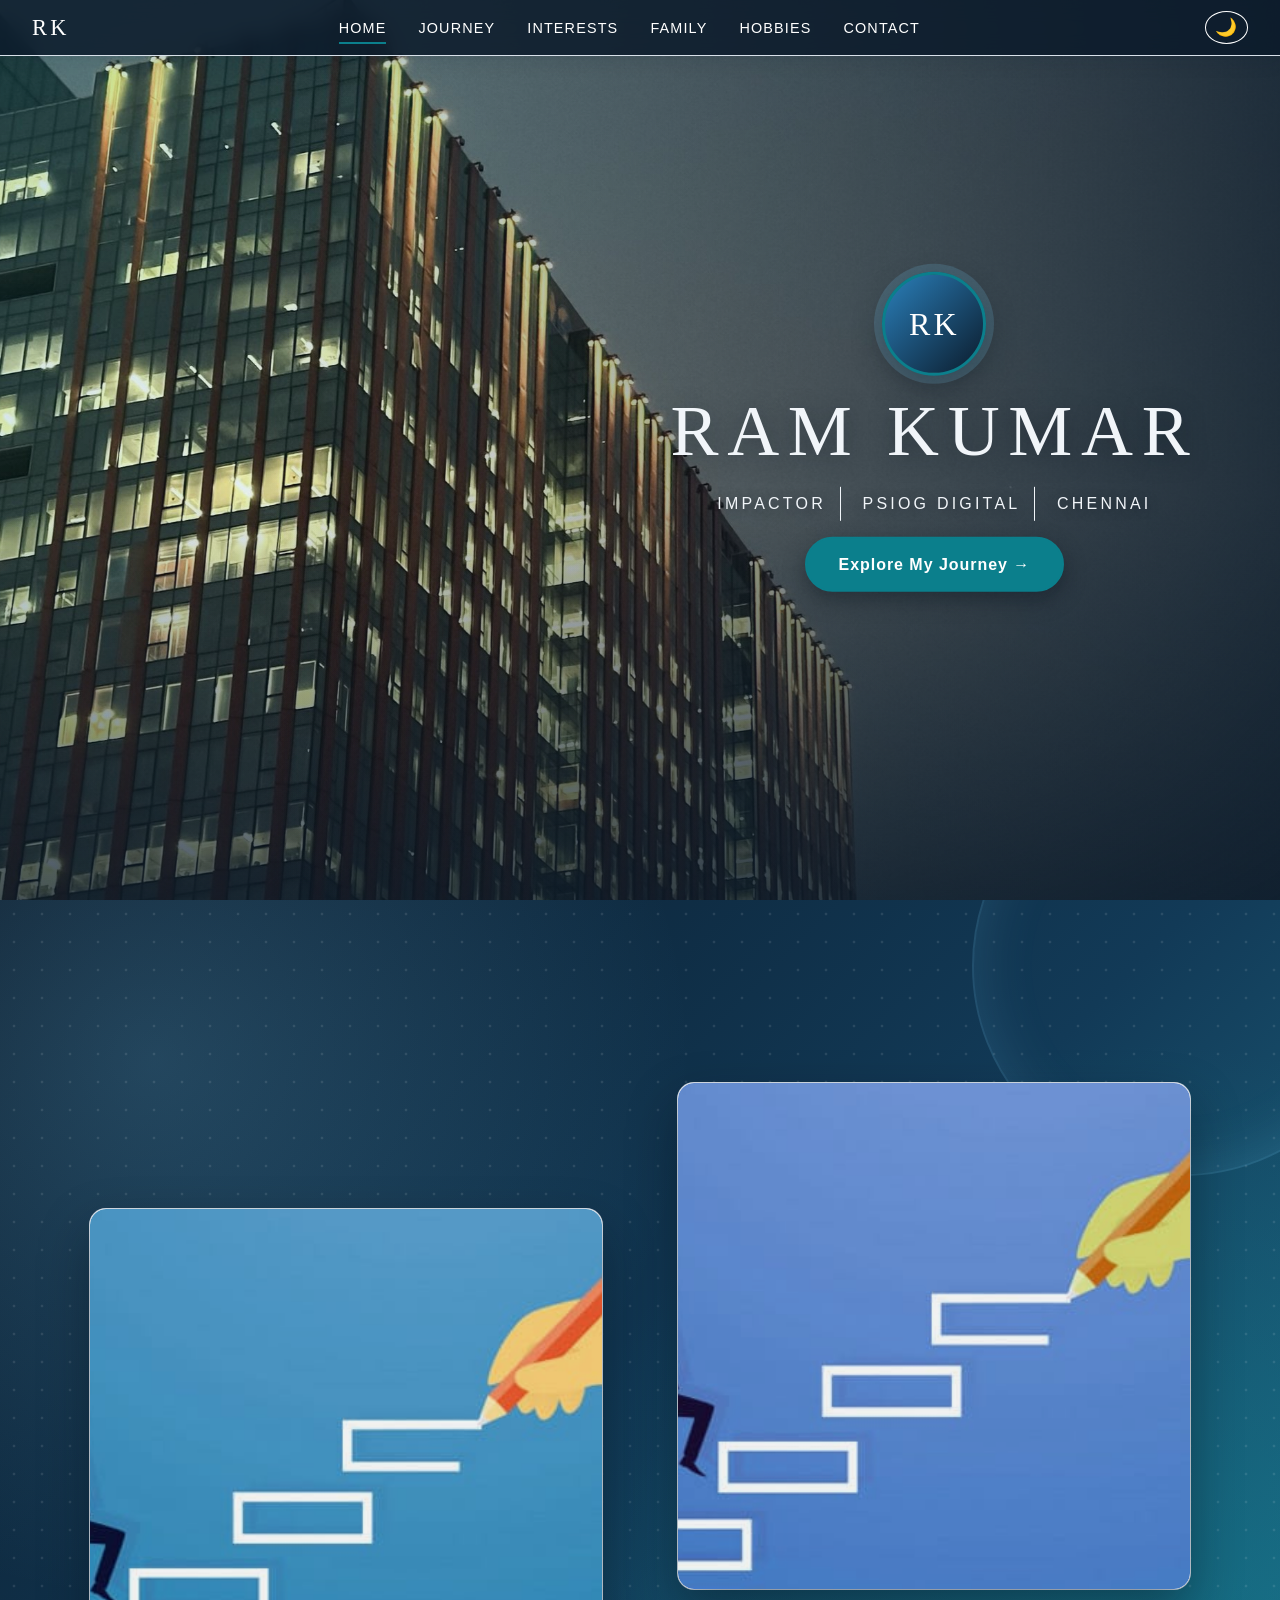
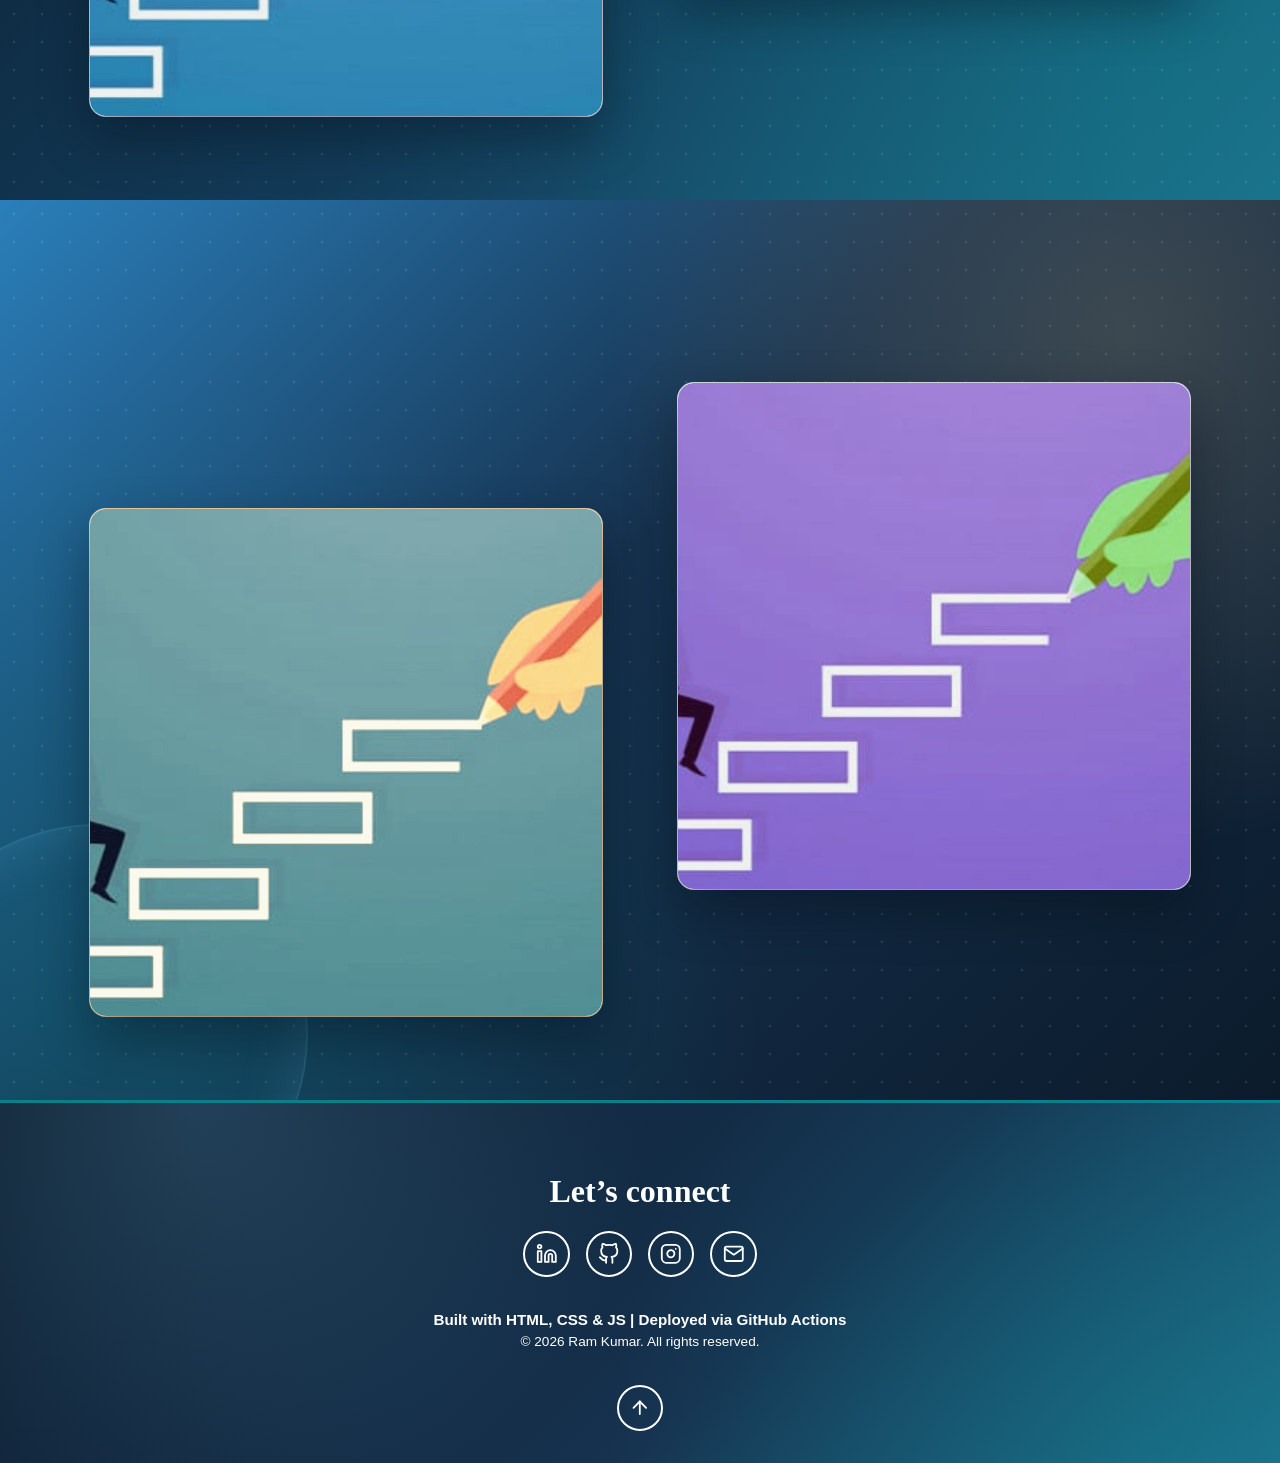
<file: index.html>
<!DOCTYPE html>
<html lang="en">
<head>
    <meta charset="UTF-8">
    <meta name="viewport" content="width=device-width, initial-scale=1.0">
    <meta name="description" content="Ram Kumar - Impactor at Psiog Digital, Chennai. A personal profile covering my journey, interests, family and hobbies.">
    <title>Ram Kumar | Impactor at Psiog Digital</title>
    <link rel="stylesheet" href="css/theme.css">
    <link rel="stylesheet" href="css/style.css">
    <script src="main.js" defer></script>
</head>
<body>

<a class="skip-link" href="#main">Skip to content</a>

<header class="site-header">
    <nav class="nav" aria-label="Main navigation">
        <a class="nav-brand" href="#hero">RK</a>
        <button type="button" class="nav-toggle" aria-label="Toggle navigation menu" aria-expanded="false" aria-controls="nav-links">
            <span class="nav-toggle-bar"></span>
            <span class="nav-toggle-bar"></span>
            <span class="nav-toggle-bar"></span>
        </button>
        <ul class="nav-links" id="nav-links">
            <li><a href="#hero" class="is-active">Home</a></li>
            <li><a href="#journey">Journey</a></li>
            <li><a href="#interests">Interests</a></li>
            <li><a href="#family">Family</a></li>
            <li><a href="#hobbies">Hobbies</a></li>
            <li><a href="#footer">Contact</a></li>
        </ul>
        <button type="button" class="theme-toggle" id="theme-toggle" aria-label="Toggle theme">🌙</button>
    </nav>
</header>

<main class="main" id="main">

    
    <section class="div1" id="hero" aria-label="Introduction">
        <img src="images/hero/hero.jpeg" alt="Office building glowing at dusk" class="img1" width="2400" height="1409" fetchpriority="high">
        <div class="hero-content">
            <div class="hero-avatar" aria-hidden="true">RK</div>
            <h1 class="name">RAM KUMAR</h1>
            <p class="div11">
                <span>IMPACTOR</span>
                <span>PSIOG DIGITAL</span>
                <span>CHENNAI</span>
            </p>
            <a class="btn" href="#journey">Explore My Journey &rarr;</a>
        </div>
    </section>


    <div class="div2">

        <section class="div21" id="journey" aria-label="Professional journey">
            <img src="images/journey/journey.jpeg" alt="Climbing the steps of a career" class="img2" width="620" height="350">
            <h2 class="journey" onclick="openjourney()" role="button" tabindex="0">JOURNEY</h2>

            <div class="div212">
                <button type="button" class="close-btn" aria-label="Close" onclick="closejourney()">&times;</button>
                <h3 class="panel-title">My Journey</h3>

                <div class="timeline">
                    <article class="step">
                        <span class="step-icon" aria-hidden="true">&#127979;</span>
                        <p class="step-period">Schooling</p>
                        <h4 class="step-title">Sri Vidya Matric Hr. Sec. School</h4>
                        <p class="step-place">Virudhunagar</p>
                        <div class="step-more">
                            <p>10th - 473 Marks</p>
                            <p>12th - 550 Marks</p>
                        </div>
                        <button type="button" class="step-toggle" aria-expanded="false">Show more</button>
                    </article>

                    <article class="step">
                        <span class="step-icon" aria-hidden="true">&#127891;</span>
                        <p class="step-period">Graduation</p>
                        <h4 class="step-title">Sri Krishna College of Engineering and Technology</h4>
                        <p class="step-place">Coimbatore</p>
                        <div class="step-more">
                            <p>BE - Electronics and Communication Engineering</p>
                            <p>Percentage - 82%</p>
                        </div>
                        <button type="button" class="step-toggle" aria-expanded="false">Show more</button>
                    </article>

                    <article class="step">
                        <span class="step-icon" aria-hidden="true">&#128188;</span>
                        <p class="step-period">Professional Career</p>
                        <h4 class="step-title">Psiog Digital</h4>
                        <p class="step-place">Chennai</p>
                        <div class="step-more">
                            <p>Role - Impactor</p>
                            <p>Currently working</p>
                        </div>
                        <button type="button" class="step-toggle" aria-expanded="false">Show more</button>
                    </article>
                </div>
            </div>
        </section>

        <section class="div22" id="interests" aria-label="Personal likings">
            <h2 class="intrest" onclick="openlikings()" role="button" tabindex="0">INTERESTS</h2>
            <img src="images/journey/journey.jpeg" alt="Things I enjoy" class="img3" width="620" height="350">

            <div class="div221">
                <button type="button" class="close-btn" aria-label="Close" onclick="closelikings()">&times;</button>

                <article class="likings" tabindex="0" role="button" aria-label="Peace walks - open larger view">
                    <img src="images/interests/walkingimage.avif" alt="Walking" width="740" height="492" loading="lazy">
                    <h3 class="likings-title card-title">Peace Walks</h3>
                    <span class="likings-text card-text">Rather than focusing solely on external political demands,
                        peace walks often emphasize that lasting change begins with inner calm</span>
                </article>
                <article class="likings" tabindex="0" role="button" aria-label="Music - open larger view">
                    <img src="images/interests/listeningsongs.jpg" alt="Listening to songs" width="500" height="500" loading="lazy">
                    <h3 class="likings-title card-title">Music</h3>
                    <span class="likings-text card-text">Rather than filling the silence with noise, music gives our feelings a voice
                        and lets the heart say what words cannot.</span>
                </article>
                <article class="likings" tabindex="0" role="button" aria-label="Sports - open larger view">
                    <img src="images/interests/sports.jpeg" alt="Watching sports" width="547" height="365" loading="lazy">
                    <h3 class="likings-title card-title">Sports</h3>
                    <span class="likings-text card-text">Rather than being only about winning, a game shows how effort,
                        teamwork and never giving up can bring strangers together.</span>
                </article>
                <article class="likings" tabindex="0" role="button" aria-label="Food - open larger view">
                    <img src="images/interests/food.jpeg" alt="Food" width="738" height="414" loading="lazy">
                    <h3 class="likings-title card-title">Food</h3>
                    <span class="likings-text card-text">Rather than just satisfying hunger, a shared meal becomes
                        a small celebration of culture, care and togetherness.</span>
                </article>
                <article class="likings" tabindex="0" role="button" aria-label="Photography - open larger view">
                    <img src="images/interests/photography.jpeg" alt="Photography" width="597" height="335" loading="lazy">
                    <h3 class="likings-title card-title">Photography</h3>
                    <span class="likings-text card-text">Rather than collecting pictures, photography trains the
                        eye to notice the quiet beauty hiding in ordinary moments.</span>
                </article>
                <article class="likings" tabindex="0" role="button" aria-label="Pets - open larger view">
                    <img src="images/interests/pets.jpeg" alt="Pets" width="640" height="480" loading="lazy">
                    <h3 class="likings-title card-title">Pets</h3>
                    <span class="likings-text card-text">Rather than asking for anything in return, pets offer unconditional love
                        and remind us that happiness can be simple.</span>
                </article>
                <article class="likings" tabindex="0" role="button" aria-label="Movies and series - open larger view">
                    <img src="images/interests/movies.jpeg" alt="Movies and series" width="678" height="452" loading="lazy">
                    <h3 class="likings-title card-title">Movies &amp; Series</h3>
                    <span class="likings-text card-text">Rather than just passing time, a great story on screen teaches us
                        to feel, to laugh and to see the world through someone else's eyes.</span>
                </article>
                <article class="likings likings-icon" tabindex="0" role="button" aria-label="Books - open larger view">
                    <div class="likings-art" aria-hidden="true">
                        <svg xmlns="http://www.w3.org/2000/svg" viewBox="0 0 24 24" width="48" height="48"><path d="M2 3h6a4 4 0 0 1 4 4v14a3 3 0 0 0-3-3H2z"/><path d="M22 3h-6a4 4 0 0 0-4 4v14a3 3 0 0 1 3-3h7z"/></svg>
                    </div>
                    <h3 class="likings-title card-title">Books</h3>
                    <span class="likings-text card-text">Rather than just turning pages, a good book lets us borrow
                        someone else's wisdom and grow a little with every chapter.</span>
                </article>
                <article class="likings likings-icon" tabindex="0" role="button" aria-label="Travel - open larger view">
                    <div class="likings-art" aria-hidden="true">
                        <svg xmlns="http://www.w3.org/2000/svg" viewBox="0 0 24 24" width="48" height="48"><circle cx="12" cy="12" r="10"/><line x1="2" y1="12" x2="22" y2="12"/><path d="M12 2a15.3 15.3 0 0 1 4 10 15.3 15.3 0 0 1-4 10 15.3 15.3 0 0 1-4-10 15.3 15.3 0 0 1 4-10z"/></svg>
                    </div>
                    <h3 class="likings-title card-title">Travel</h3>
                    <span class="likings-text card-text">Rather than only reaching a destination, travel shows us how big
                        the world is and how kind strangers can be.</span>
                </article>
            </div>
        </section>

    </div>

  
    <div class="div3">

        <section class="div31" id="family" aria-label="Family">
            <img src="images/journey/journey.jpeg" alt="Family" class="img4" width="620" height="350">
            <h2 class="family" onclick="openfamily()" role="button" tabindex="0">FAMILY</h2>

            <div class="div311">
                <button type="button" class="close-btn" aria-label="Close" onclick="closefamily()">&times;</button>
                <img src="images/family/family-banner.svg" alt="Family group photo placeholder" class="family-banner" width="800" height="260">
                <h3 class="panel-title">My Family</h3>

                <div class="family-grid">
                    <article class="flip-card" tabindex="0" role="button" aria-label="My Mother - flip card">
                        <div class="flip-inner">
                            <div class="flip-front">
                                <img src="images/family/silhouette.svg" alt="Placeholder portrait for my mother" width="200" height="200" loading="lazy">
                                <p class="flip-label">My Mother</p>
                            </div>
                            <div class="flip-back">
                                <p>The heart of our home - her love is the first thing I learned and the last thing I forget.</p>
                            </div>
                        </div>
                    </article>
                    <article class="flip-card" tabindex="0" role="button" aria-label="My Father - flip card">
                        <div class="flip-inner">
                            <div class="flip-front">
                                <img src="images/family/silhouette.svg" alt="Placeholder portrait for my father" width="200" height="200" loading="lazy">
                                <p class="flip-label">My Father</p>
                            </div>
                            <div class="flip-back">
                                <p>My first teacher in hard work, patience and quietly doing the right thing.</p>
                            </div>
                        </div>
                    </article>
                    <article class="flip-card" tabindex="0" role="button" aria-label="My Siblings - flip card">
                        <div class="flip-inner">
                            <div class="flip-front">
                                <img src="images/family/silhouette.svg" alt="Placeholder portrait for my siblings" width="200" height="200" loading="lazy">
                                <p class="flip-label">My Siblings</p>
                            </div>
                            <div class="flip-back">
                                <p>Partners in every childhood adventure and every argument worth remembering.</p>
                            </div>
                        </div>
                    </article>
                    <article class="flip-card" tabindex="0" role="button" aria-label="My Grandparents - flip card">
                        <div class="flip-inner">
                            <div class="flip-front">
                                <img src="images/family/silhouette.svg" alt="Placeholder portrait for my grandparents" width="200" height="200" loading="lazy">
                                <p class="flip-label">My Grandparents</p>
                            </div>
                            <div class="flip-back">
                                <p>Roots that keep me grounded, with stories that make every festival feel warmer.</p>
                            </div>
                        </div>
                    </article>
                </div>
            </div>
        </section>

        <section class="div32" id="hobbies" aria-label="Hobbies and passions">
            <img src="images/journey/journey.jpeg" alt="Hobbies" class="img5" width="620" height="350">
            <h2 class="hobbies" onclick="openhobbies()" role="button" tabindex="0">HOBBIES</h2>

            <div class="div321">
                <button type="button" class="close-btn" aria-label="Close" onclick="closehobbies()">&times;</button>
                <article class="hobby" tabindex="0" role="button" aria-label="Cricket - open larger view">
                    <img src="images/hobbies/playing.webp" alt="Playing cricket" width="800" height="534" loading="lazy">
                    <h3 class="hobby-title card-title">Cricket</h3>
                    <span class="hobby-text card-text">Rather than just a game, cricket teaches patience, teamwork and how to stay calm under pressure.</span>
                </article>
                <article class="hobby" tabindex="0" role="button" aria-label="Movies - open larger view">
                    <img src="images/hobbies/movies.jpeg" alt="Watching movies" width="678" height="452" loading="lazy">
                    <h3 class="hobby-title card-title">Movies</h3>
                    <span class="hobby-text card-text">Rather than only entertainment, a good movie lets us live another life for a few hours.</span>
                </article>
                <article class="hobby" tabindex="0" role="button" aria-label="Cooking - open larger view">
                    <img src="images/hobbies/cooking.jpg" alt="Cooking" width="1300" height="866" loading="lazy">
                    <h3 class="hobby-title card-title">Cooking</h3>
                    <span class="hobby-text card-text">Rather than a daily chore, cooking turns simple ingredients into care you can taste.</span>
                </article>
            </div>
        </section>

    </div>
</main>


<footer class="footer" id="footer">
    <h2 class="footer-title">Let&rsquo;s connect</h2>
    <div class="footer-social">
        <a href="https://www.linkedin.com/" target="_blank" rel="noopener noreferrer" aria-label="LinkedIn">
            <svg xmlns="http://www.w3.org/2000/svg" viewBox="0 0 24 24" width="22" height="22"><path d="M16 8a6 6 0 0 1 6 6v7h-4v-7a2 2 0 0 0-2-2 2 2 0 0 0-2 2v7h-4v-7a6 6 0 0 1 6-6z"/><rect x="2" y="9" width="4" height="12"/><circle cx="4" cy="4" r="2"/></svg>
        </a>
        <a href="https://github.com/Ram-kumar-l" target="_blank" rel="noopener noreferrer" aria-label="GitHub">
            <svg xmlns="http://www.w3.org/2000/svg" viewBox="0 0 24 24" width="22" height="22"><path d="M9 19c-5 1.5-5-2.5-7-3m14 6v-3.87a3.37 3.37 0 0 0-.94-2.61c3.14-.35 6.44-1.54 6.44-7A5.44 5.44 0 0 0 20 4.77 5.07 5.07 0 0 0 19.91 1S18.73.65 16 2.48a13.38 13.38 0 0 0-7 0C6.27.65 5.09 1 5.09 1A5.07 5.07 0 0 0 5 4.77a5.44 5.44 0 0 0-1.5 3.78c0 5.42 3.3 6.61 6.44 7A3.37 3.37 0 0 0 9 18.13V22"/></svg>
        </a>
        <a href="https://www.instagram.com/" target="_blank" rel="noopener noreferrer" aria-label="Instagram">
            <svg xmlns="http://www.w3.org/2000/svg" viewBox="0 0 24 24" width="22" height="22"><rect x="2" y="2" width="20" height="20" rx="5" ry="5"/><path d="M16 11.37A4 4 0 1 1 12.63 8 4 4 0 0 1 16 11.37z"/><line x1="17.5" y1="6.5" x2="17.51" y2="6.5"/></svg>
        </a>
        <a href="mailto:your-email@example.com" aria-label="Email">
            <svg xmlns="http://www.w3.org/2000/svg" viewBox="0 0 24 24" width="22" height="22"><path d="M4 4h16c1.1 0 2 .9 2 2v12c0 1.1-.9 2-2 2H4c-1.1 0-2-.9-2-2V6c0-1.1.9-2 2-2z"/><polyline points="22,6 12,13 2,6"/></svg>
        </a>
    </div>
    <p class="footer-credit">Built with HTML, CSS &amp; JS | Deployed via GitHub Actions</p>
    <p class="footer-copy">&copy; <span id="year">2026</span> Ram Kumar. All rights reserved.</p>
    <button type="button" class="back-to-top" id="back-to-top" aria-label="Back to top">
        <svg xmlns="http://www.w3.org/2000/svg" viewBox="0 0 24 24" width="22" height="22"><line x1="12" y1="19" x2="12" y2="5"/><polyline points="5 12 12 5 19 12"/></svg>
    </button>
</footer>

</body>
</html>
</file>
<file: css/theme.css>
:root {

  --color-primary: #16324f;
  --color-primary-light: #2a7fba;
  --color-primary-dark: #0b1b2b;

  --color-bg: #f5f7fa;
  --color-bg-secondary: #eef2f7;
  --color-bg-card: #ffffff;

  --color-text: #1b2a3a;
  --color-text-secondary: #5b6b7c;
  --color-text-inverse: #ffffff;

  --color-accent: #0b7f8c;
  --color-border: #d9e1ea;
  --color-shadow: rgba(11, 27, 43, 0.12);

  --font-primary: 'Segoe UI', Tahoma, Geneva, Verdana, sans-serif;
  --font-heading: 'Georgia', serif;
  --font-size-base: 16px;
  --font-size-h1: 2.5rem;
  --font-size-h2: 2rem;
  --font-size-display: 4.5rem;

  --spacing-sm: 0.5rem;
  --spacing-md: 1rem;
  --spacing-lg: 2rem;
  --spacing-xl: 4rem;

  --max-width: 1200px;
  --border-radius: 8px;
  --border-radius-lg: 16px;
  --transition-speed: 0.3s;

  --color-shadow-strong: rgba(5, 14, 24, 0.4);
  --gradient-start: #0b1b2b;
  --gradient-end: #1f6f8b;
  --color-glow: rgba(125, 211, 252, 0.16);
  --color-glow-accent: rgba(11, 127, 140, 0.35);
  --color-dots: rgba(255, 255, 255, 0.10);
  --color-on-gradient: #ffffff;
  --color-on-overlay: #ffffff;
  --color-overlay: rgba(11, 27, 43, 0.6);
  --color-overlay-strong: rgba(11, 27, 43, 0.88);
  --color-nav-bg: rgba(11, 27, 43, 0.85);
  --color-hero-text: #f1f5f9;
  --color-hero-scrim: rgba(11, 27, 43, 0.6);

  --family-bg: #fbf3e7;
  --family-card: #f6e6cf;
  --family-text: #4a2e12;
  --family-text-secondary: #6e4421;
  --family-accent: #a8480f;
  --family-border: #ecd2aa;
  --family-on-accent: #ffffff;
}
</file>
<file: css/style.css>
* {
    margin: 0;
    padding: 0;
    box-sizing: border-box;
}

html {
    font-size: var(--font-size-base);
    scroll-behavior: smooth;
}

body {
    font-family: var(--font-primary);
    color: var(--color-text);
    background: var(--color-bg);
    line-height: 1.5;
}

body.no-scroll {
    overflow: hidden;
}

img {
    max-width: 100%;
}

h1,
h2,
h3,
h4 {
    font-family: var(--font-heading);
}

button {
    font-family: inherit;
}

.main {
    width: 100%;
}

.skip-link {
    position: fixed;
    top: -4rem;
    left: var(--spacing-md);
    z-index: 3000;
    padding: var(--spacing-sm) var(--spacing-md);
    background: var(--color-accent);
    color: var(--color-text-inverse);
    border-radius: var(--border-radius);
    transition: top var(--transition-speed);
}

.skip-link:focus {
    top: var(--spacing-sm);
}

a:focus-visible,
button:focus-visible,
[tabindex]:focus-visible {
    outline: 3px solid var(--color-primary-light);
    outline-offset: 2px;
}

/* ---------- 2. Navigation (fixed, hamburger on mobile) ---------- */
.site-header {
    position: fixed;
    top: 0;
    left: 0;
    width: 100%;
    z-index: 1000;
}

.nav {
    display: flex;
    align-items: center;
    justify-content: space-between;
    height: 3.5rem;
    padding: 0 var(--spacing-lg);
    background: var(--color-nav-bg);
    -webkit-backdrop-filter: blur(10px);
    backdrop-filter: blur(10px);
    border-bottom: 1px solid var(--color-border);
    box-shadow: 0 4px 20px var(--color-shadow);
}

.nav-brand {
    font-family: var(--font-heading);
    font-size: 1.4rem;
    letter-spacing: 0.15em;
    color: var(--color-on-overlay);
    text-decoration: none;
}

.nav-links {
    display: flex;
    gap: var(--spacing-lg);
    list-style: none;
}

.nav-links a {
    position: relative;
    padding: var(--spacing-sm) 0;
    color: var(--color-on-overlay);
    font-size: 0.9rem;
    letter-spacing: 0.08em;
    text-transform: uppercase;
    text-decoration: none;
    transition: color var(--transition-speed);
}

.nav-links a::after {
    content: "";
    position: absolute;
    left: 0;
    bottom: 0;
    width: 100%;
    height: 2px;
    background: var(--color-accent);
    transform: scaleX(0);
    transform-origin: left;
    transition: transform var(--transition-speed);
}

.nav-links a:hover::after,
.nav-links a.is-active::after {
    transform: scaleX(1);
}

.nav-toggle {
    display: none;
    flex-direction: column;
    justify-content: center;
    gap: 5px;
    width: 2.6rem;
    height: 2.6rem;
    padding: 0.6rem;
    background: none;
    border: 1px solid var(--color-on-overlay);
    border-radius: var(--border-radius);
    cursor: pointer;
}

.nav-toggle-bar {
    display: block;
    width: 100%;
    height: 2px;
    background: var(--color-on-overlay);
    transition: transform var(--transition-speed), opacity var(--transition-speed);
}

.nav-toggle.is-open .nav-toggle-bar:nth-child(1) {
    transform: translateY(7px) rotate(45deg);
}

.nav-toggle.is-open .nav-toggle-bar:nth-child(2) {
    opacity: 0;
}

.nav-toggle.is-open .nav-toggle-bar:nth-child(3) {
    transform: translateY(-7px) rotate(-45deg);
}

/* ---------- 3. Hero ---------- */
.div1 {
    position: sticky;
    top: 0;
    width: 100%;
    height: 100vh;
    overflow: hidden;
    background: var(--color-primary-dark);
    transition: opacity 0.1s;
    z-index: 0;
}

.img1 {
    display: block;
    width: 100%;
    height: 100%;
    object-fit: cover;
    animation: slowZoom 24s ease-out both;
}

/* readability scrim over the photo */
.div1::after {
    content: "";
    position: absolute;
    top: 0;
    left: 0;
    width: 100%;
    height: 100%;
    pointer-events: none;
    background:
        linear-gradient(to right, transparent 25%, var(--color-hero-scrim) 100%),
        linear-gradient(to top, var(--color-hero-scrim) 0%, transparent 45%);
}

.hero-content {
    position: absolute;
    top: 48%;
    left: 73%;
    z-index: 2;
    display: flex;
    flex-direction: column;
    align-items: center;
    gap: var(--spacing-md);
    width: 40%;
    transform: translate(-50%, -50%);
    text-align: center;
}

.hero-content > * {
    animation: fadeUp 0.9s ease backwards;
}

.hero-content > *:nth-child(2) {
    animation-delay: 0.15s;
}

.hero-content > *:nth-child(3) {
    animation-delay: 0.3s;
}

.hero-content > *:nth-child(4) {
    animation-delay: 0.45s;
}

.hero-avatar {
    display: flex;
    align-items: center;
    justify-content: center;
    width: 6.5rem;
    height: 6.5rem;
    border-radius: 50%;
    border: 3px solid var(--color-accent);
    background: linear-gradient(135deg, var(--color-primary-light), var(--color-primary-dark));
    box-shadow: 0 0 0 8px var(--color-glow), 0 12px 30px var(--color-shadow-strong);
    color: var(--color-on-overlay);
    font-family: var(--font-heading);
    font-size: 2rem;
    letter-spacing: 0.1em;
}

.name {
    color: var(--color-hero-text);
    font-size: var(--font-size-display);
    font-weight: 300;
    letter-spacing: 0.12em;
    line-height: 1.1;
    white-space: nowrap;
    text-shadow: 0 4px 24px var(--color-shadow-strong);
}

.div11 {
    color: var(--color-hero-text);
    font-size: 1rem;
    font-weight: 300;
    letter-spacing: 0.2em;
    text-shadow: 0 2px 12px var(--color-shadow-strong);
}

.div11 span {
    display: inline-block;
    padding: 5px 14px;
    border-right: 1.5px solid var(--color-hero-text);
}

.div11 span:last-child {
    border-right: none;
}

.btn {
    display: inline-block;
    padding: 0.85rem 2rem;
    border: 2px solid var(--color-accent);
    border-radius: 50px;
    background: var(--color-accent);
    color: var(--color-text-inverse);
    font-size: 1rem;
    font-weight: 700;
    letter-spacing: 0.06em;
    text-decoration: none;
    box-shadow: 0 8px 22px var(--color-shadow-strong);
    transition: transform var(--transition-speed), background var(--transition-speed), color var(--transition-speed);
}

.btn:hover {
    transform: translateY(-3px);
    background: transparent;
    color: var(--color-hero-text);
}

/* ---------- 4. Layered gradient sections (Journey/Interests, Family/Hobbies) ---------- */
.div2,
.div3 {
    position: relative;
    display: flex;
    align-items: center;
    width: 100%;
    height: 100vh;
    padding-top: 3.5rem;
    overflow: hidden;
}

.div2 {
    position: sticky;
    top: 0;
    z-index: 1;
    background:
        radial-gradient(circle at 12% 18%, var(--color-glow) 0, transparent 38%),
        radial-gradient(circle at 90% 85%, var(--color-glow-accent) 0, transparent 45%),
        linear-gradient(135deg, var(--gradient-start), var(--gradient-end));
}

.div3 {
    z-index: 2;
    background:
        radial-gradient(circle at 88% 15%, var(--color-glow) 0, transparent 38%),
        radial-gradient(circle at 10% 90%, var(--color-glow-accent) 0, transparent 45%),
        linear-gradient(315deg, var(--gradient-start), var(--gradient-end));
}

/* dotted texture */
.div2::before,
.div3::before {
    content: "";
    position: absolute;
    top: 0;
    left: 0;
    width: 100%;
    height: 100%;
    background-image: radial-gradient(var(--color-dots) 1.5px, transparent 1.6px);
    background-size: 28px 28px;
    pointer-events: none;
}

/* floating decorative rings */
.div2::after,
.div3::after {
    content: "";
    position: absolute;
    width: 26rem;
    height: 26rem;
    border: 2px solid var(--color-glow);
    border-radius: 50%;
    box-shadow: inset 0 0 60px var(--color-glow);
    pointer-events: none;
    animation: floatRing 14s ease-in-out infinite;
}

.div2::after {
    top: -9rem;
    right: -7rem;
}

.div3::after {
    bottom: -9rem;
    left: -7rem;
}

/* ---------- 5. Panels (cover image that opens into content) ---------- */
.div21,
.div22,
.div31,
.div32 {
    position: relative;
    z-index: 1;
    width: 40%;
    height: 60%;
    background: var(--color-bg-card);
    border-radius: var(--border-radius-lg);
    box-shadow: 0 22px 50px var(--color-shadow-strong), 0 0 0 1px var(--color-border);
    transition: transform 0.4s, box-shadow 0.4s;
}

.div21,
.div31 {
    margin-left: 7%;
    top: 10%;
}

.div22,
.div32 {
    margin-left: 6%;
    bottom: 5%;
}

.div21:hover,
.div22:hover,
.div31:hover,
.div32:hover {
    transform: translateY(-6px);
    box-shadow: 0 30px 60px var(--color-shadow-strong), 0 0 0 2px var(--color-accent);
}

.div21,
.div22 {
    overflow: hidden;
}

.div31,
.div32 {
    overflow: hidden;
}

.div21::-webkit-scrollbar,
.div22::-webkit-scrollbar {
    display: none;
}

.img2,
.img3,
.img4,
.img5 {
    display: block;
    width: 100%;
    height: 100%;
    object-fit: cover;
    border-radius: var(--border-radius-lg);
    transition: 0.5s;
}

/* each cover gets its own tint so the four panels feel distinct */
.img3 {
    filter: hue-rotate(70deg);
}

.img4 {
    filter: sepia(0.7) saturate(1.4) hue-rotate(-15deg);
}

.img5 {
    filter: hue-rotate(150deg);
}

.journey,
.intrest,
.hobbies,
.family {
    position: absolute;
    top: 50%;
    left: 50%;
    z-index: 1;
    padding: var(--spacing-sm) var(--spacing-md);
    transform: translate(-50%, -50%);
    color: var(--color-primary);
    font-size: var(--font-size-h2);
    letter-spacing: 0.25em;
    text-shadow: 0 2px 14px var(--color-bg-card);
    opacity: 0;
    cursor: pointer;
    transition: 0.5s;
}

.div21:hover .img2,
.div31:hover .img4,
.div32:hover .img5,
.div22:hover .img3 {
    opacity: 0.35;
}

.div21:hover .journey,
.div31:hover .family,
.div32:hover .hobbies,
.div22:hover .intrest {
    opacity: 1;
}

.journey:focus-visible,
.intrest:focus-visible,
.hobbies:focus-visible,
.family:focus-visible {
    opacity: 1;
}

/* touch screens have no hover: keep the labels visible */
@media (hover: none) {
    .journey,
    .intrest,
    .hobbies,
    .family {
        opacity: 1;
        color: var(--color-on-overlay);
        background: var(--color-overlay);
        border-radius: var(--border-radius);
        text-shadow: none;
    }
}

/* ---------- 6. Shared open-panel pieces ---------- */
.close-btn {
    position: sticky;
    top: 0;
    z-index: 5;
    width: 2.25rem;
    height: 2.25rem;
    border: 1px solid var(--color-border);
    border-radius: 50%;
    background: var(--color-bg-secondary);
    color: var(--color-text);
    font-size: 1.5rem;
    line-height: 1;
    cursor: pointer;
    transition: background var(--transition-speed), color var(--transition-speed), transform var(--transition-speed);
}

.close-btn:hover {
    background: var(--color-accent);
    color: var(--color-text-inverse);
    transform: rotate(90deg);
}

.div212 .close-btn,
.div311 .close-btn {
    display: block;
    margin-left: auto;
}

.div221 .close-btn,
.div321 .close-btn {
    grid-column: 1 / -1;
    justify-self: end;
    align-self: start;
}

.panel-title {
    margin: 0 0 var(--spacing-md);
    color: var(--color-primary);
    font-size: 1.5rem;
}

.div212 .panel-title {
    margin-top: calc(var(--spacing-lg) * -1);
}

/* ---------- 7. Journey: vertical CSS timeline ---------- */
.div21 {
    overflow-x: hidden;
    overflow-y: hidden;
}

.div212 {
    display: none;
    padding: var(--spacing-md) var(--spacing-lg) var(--spacing-lg);
}

.timeline {
    position: relative;
    padding-left: var(--spacing-lg);
}

.timeline::before {
    content: "";
    position: absolute;
    top: 0;
    bottom: 0;
    left: 6px;
    width: 4px;
    border-radius: 4px;
    background: linear-gradient(to bottom, var(--color-primary-light), var(--color-accent));
}

.step {
    position: relative;
    margin: var(--spacing-lg) 0;
    padding: var(--spacing-md) var(--spacing-md) var(--spacing-md) 2.6rem;
    background: var(--color-bg-secondary);
    border: 1px solid var(--color-border);
    border-radius: var(--border-radius);
    box-shadow: 0 6px 16px var(--color-shadow);
    opacity: 0;
    transform: translateY(50px);
    transition: 0.6s;
}

.step.show {
    opacity: 1;
    transform: translateY(0);
}

/* dot on the line */
.step::before {
    content: "";
    position: absolute;
    top: 1.4rem;
    left: -2rem;
    width: 1rem;
    height: 1rem;
    border-radius: 50%;
    background: var(--color-accent);
    border: 3px solid var(--color-bg-card);
    box-shadow: 0 0 0 2px var(--color-primary-light);
}

/* little arrow from the card to the dot */
.step::after {
    content: "";
    position: absolute;
    top: 1.45rem;
    left: -0.45rem;
    width: 0;
    height: 0;
    border: 0.45rem solid transparent;
    border-right-color: var(--color-border);
    border-left: 0;
}

.step-icon {
    position: absolute;
    top: var(--spacing-md);
    left: var(--spacing-sm);
    font-size: 1.25rem;
}

.step-period {
    color: var(--color-accent);
    font-size: 0.75rem;
    font-weight: 700;
    letter-spacing: 0.14em;
    text-transform: uppercase;
}

.step-title {
    color: var(--color-primary);
    font-size: 1.05rem;
    line-height: 1.3;
}

.step-place {
    color: var(--color-text-secondary);
    font-size: 0.9rem;
}

.step-more {
    display: none;
    margin-top: var(--spacing-sm);
    padding-top: var(--spacing-sm);
    border-top: 1px dashed var(--color-border);
    color: var(--color-text);
    font-size: 0.9rem;
}

.step.is-expanded .step-more {
    display: block;
    animation: fadeUp 0.4s ease backwards;
}

.step-toggle {
    margin-top: var(--spacing-sm);
    padding: 0;
    background: none;
    border: none;
    color: var(--color-primary-light);
    font-size: 0.85rem;
    font-weight: 700;
    text-decoration: underline;
    cursor: pointer;
}

.step-toggle:hover {
    color: var(--color-accent);
}

/* ---------- 8. Interests: card grid (3 desktop / 2 tablet / 1 mobile) ---------- */
.div221 {
    display: none;
    width: 100%;
    height: 100%;
    padding: var(--spacing-sm);
    overflow-x: hidden;
    overflow-y: auto;
    grid-template-columns: repeat(3, 1fr);
    grid-template-rows: 40px;
    grid-auto-rows: 130px;
    gap: var(--spacing-sm);
    align-content: start;
    scrollbar-width: none;
}

.likings,
.hobby {
    position: relative;
    overflow: hidden;
    width: 100%;
    height: 100%;
    border-radius: var(--border-radius);
    background: var(--color-bg-secondary);
    box-shadow: 0 4px 12px var(--color-shadow);
    opacity: 0;
    cursor: pointer;
    transition: opacity 0.6s, transform var(--transition-speed), box-shadow var(--transition-speed);
}

.likings.show,
.hobby.show {
    opacity: 1;
}

.likings:hover,
.hobby:hover {
    transform: translateY(-4px);
    box-shadow: 0 14px 28px var(--color-shadow-strong);
}

.likings:focus-visible,
.hobby:focus-visible {
    transform: translateY(-4px);
    box-shadow: 0 14px 28px var(--color-shadow-strong);
}

.likings img,
.hobby img {
    display: block;
    width: 100%;
    height: 100%;
    object-fit: cover;
    transition: transform 0.5s;
}

.likings:hover img,
.hobby:hover img {
    transform: scale(1.12);
}

.likings:focus-visible img,
.hobby:focus-visible img {
    transform: scale(1.12);
}

.card-title {
    position: absolute;
    left: 0;
    bottom: 0;
    width: 100%;
    padding: var(--spacing-md) var(--spacing-sm) var(--spacing-sm);
    background: linear-gradient(to top, var(--color-overlay-strong), transparent);
    color: var(--color-on-overlay);
    font-family: var(--font-primary);
    font-size: 0.85rem;
    letter-spacing: 0.04em;
}

.card-text {
    position: absolute;
    top: 0;
    left: 0;
    z-index: 1;
    display: flex;
    align-items: center;
    justify-content: center;
    width: 100%;
    height: 100%;
    padding: var(--spacing-sm);
    background: var(--color-overlay-strong);
    color: var(--color-on-overlay);
    font-size: 0.72rem;
    line-height: 1.35;
    text-align: center;
    opacity: 0;
    transition: opacity 0.4s;
}

.likings:hover .card-text,
.hobby:hover .card-text {
    opacity: 1;
}

.likings:focus-visible .card-text,
.hobby:focus-visible .card-text {
    opacity: 1;
}

.likings-art {
    display: flex;
    align-items: center;
    justify-content: center;
    width: 100%;
    height: 100%;
    background: linear-gradient(135deg, var(--color-primary-light), var(--color-primary));
}

.likings-art svg {
    width: 3rem;
    height: 3rem;
    fill: none;
    stroke: var(--color-text-inverse);
    stroke-width: 1.6;
    stroke-linecap: round;
    stroke-linejoin: round;
}

/* ---------- 9. Family: warm sub-palette + flip cards ---------- */
#family {
    --color-bg-card: var(--family-bg);
    --color-bg-secondary: var(--family-card);
    --color-text: var(--family-text);
    --color-text-secondary: var(--family-text-secondary);
    --color-accent: var(--family-accent);
    --color-border: var(--family-border);
    --color-primary: var(--family-accent);
}

.div311 {
    display: none;
    height: 100%;
    padding: var(--spacing-md);
    overflow-y: auto;
    scrollbar-width: none;
}

.family-banner {
    display: block;
    width: 100%;
    height: auto;
    margin-bottom: var(--spacing-md);
    background: var(--color-bg-secondary);
    border: 1px solid var(--color-border);
    border-radius: var(--border-radius);
}

.family-grid {
    display: grid;
    grid-template-columns: repeat(2, 1fr);
    gap: var(--spacing-md);
    padding-bottom: var(--spacing-md);
}

.flip-card {
    height: 11rem;
    perspective: 900px;
    cursor: pointer;
}

.flip-inner {
    position: relative;
    width: 100%;
    height: 100%;
    transform-style: preserve-3d;
    transition: transform 0.7s;
}

.flip-card.is-flipped .flip-inner {
    transform: rotateY(180deg);
}

@media (hover: hover) {
    .flip-card:hover .flip-inner {
        transform: rotateY(180deg);
    }
}

.flip-front,
.flip-back {
    position: absolute;
    top: 0;
    left: 0;
    display: flex;
    flex-direction: column;
    align-items: center;
    justify-content: center;
    width: 100%;
    height: 100%;
    overflow: hidden;
    border-radius: var(--border-radius);
    box-shadow: 0 6px 16px var(--color-shadow);
    -webkit-backface-visibility: hidden;
    backface-visibility: hidden;
}

.flip-front {
    background: var(--color-bg-secondary);
    border: 1px solid var(--color-border);
}

.flip-front img {
    width: 100%;
    height: 82%;
    object-fit: cover;
}

.flip-label {
    padding: var(--spacing-sm);
    color: var(--color-text);
    font-family: var(--font-heading);
    font-weight: 700;
    font-size: 0.95rem;
}

.flip-back {
    padding: var(--spacing-md);
    background: linear-gradient(135deg, var(--color-accent), var(--family-text));
    color: var(--family-on-accent);
    font-size: 0.85rem;
    font-style: italic;
    line-height: 1.45;
    text-align: center;
    transform: rotateY(180deg);
}

/* ---------- 10. Hobbies: masonry gallery ---------- */
.div321 {
    display: none;
    width: 100%;
    height: 100%;
    padding: var(--spacing-sm);
    overflow-x: hidden;
    overflow-y: auto;
    grid-template-columns: repeat(2, 1fr);
    grid-template-rows: 40px;
    grid-auto-rows: 90px;
    grid-auto-flow: row dense;
    gap: var(--spacing-sm);
    align-content: start;
    scrollbar-width: none;
}

.hobby:nth-of-type(3n + 1) {
    grid-row: span 3;
}

.hobby:nth-of-type(3n + 2),
.hobby:nth-of-type(3n) {
    grid-row: span 2;
}

.hobby .card-text {
    font-size: 0.78rem;
}

/* ---------- 11. Lightbox (built by features.js) ---------- */
.lightbox {
    position: fixed;
    top: 0;
    left: 0;
    z-index: 2000;
    display: none;
    align-items: center;
    justify-content: center;
    width: 100%;
    height: 100%;
    padding: var(--spacing-lg);
    background: var(--color-overlay-strong);
}

.lightbox.is-open {
    display: flex;
    animation: fadeIn 0.3s ease both;
}

.lightbox-figure {
    max-width: 52rem;
    text-align: center;
    animation: zoomIn 0.35s ease both;
}

.lightbox-img {
    display: block;
    max-width: 100%;
    max-height: 68vh;
    margin: 0 auto;
    border-radius: var(--border-radius);
    box-shadow: 0 24px 60px var(--color-shadow-strong);
}

.lightbox-caption {
    margin-top: var(--spacing-md);
    color: var(--color-on-overlay);
}

.lightbox-title {
    font-size: 1.5rem;
}

.lightbox-text {
    max-width: 38rem;
    margin: var(--spacing-sm) auto 0;
    line-height: 1.6;
}

.lightbox-close {
    position: absolute;
    top: var(--spacing-md);
    right: var(--spacing-lg);
    width: 3rem;
    height: 3rem;
    border: 2px solid var(--color-on-overlay);
    border-radius: 50%;
    background: none;
    color: var(--color-on-overlay);
    font-size: 2rem;
    line-height: 1;
    cursor: pointer;
    transition: background var(--transition-speed), transform var(--transition-speed);
}

.lightbox-close:hover {
    background: var(--color-accent);
    transform: rotate(90deg);
}

/* ---------- 12. Footer ---------- */
.footer {
    position: relative;
    z-index: 3;
    padding: var(--spacing-xl) var(--spacing-lg) var(--spacing-lg);
    overflow: hidden;
    background:
        radial-gradient(circle at 15% 0, var(--color-glow) 0, transparent 40%),
        linear-gradient(135deg, var(--gradient-start), var(--gradient-end));
    color: var(--color-on-gradient);
    text-align: center;
}

.footer-title {
    margin-bottom: var(--spacing-md);
    font-size: var(--font-size-h2);
}

.footer-social {
    display: flex;
    flex-wrap: wrap;
    align-items: center;
    justify-content: center;
    gap: var(--spacing-md);
    margin-bottom: var(--spacing-lg);
}

.footer-social a,
.back-to-top {
    display: flex;
    align-items: center;
    justify-content: center;
    width: 2.9rem;
    height: 2.9rem;
    border: 2px solid var(--color-on-gradient);
    border-radius: 50%;
    background: none;
    color: var(--color-on-gradient);
    cursor: pointer;
    transition: transform var(--transition-speed), background var(--transition-speed), color var(--transition-speed);
}

.footer-social a:hover,
.back-to-top:hover {
    transform: translateY(-4px);
    background: var(--color-on-gradient);
    color: var(--color-bg);
}

.footer svg {
    width: 1.35rem;
    height: 1.35rem;
    fill: none;
    stroke: currentColor;
    stroke-width: 2;
    stroke-linecap: round;
    stroke-linejoin: round;
}

.footer-credit {
    font-size: 0.95rem;
    font-weight: 600;
}

.footer-copy {
    margin-bottom: var(--spacing-lg);
    font-size: 0.85rem;
}

.back-to-top {
    margin: 0 auto;
}

/* ---------- 13. Animations ---------- */
@keyframes fadeUp {
    from {
        opacity: 0;
        transform: translateY(24px);
    }
    to {
        opacity: 1;
        transform: translateY(0);
    }
}

@keyframes fadeIn {
    from {
        opacity: 0;
    }
    to {
        opacity: 1;
    }
}

@keyframes zoomIn {
    from {
        opacity: 0;
        transform: scale(0.92);
    }
    to {
        opacity: 1;
        transform: scale(1);
    }
}

@keyframes slowZoom {
    from {
        transform: scale(1);
    }
    to {
        transform: scale(1.08);
    }
}

@keyframes floatRing {
    0%,
    100% {
        transform: translateY(0) rotate(0deg);
    }
    50% {
        transform: translateY(22px) rotate(8deg);
    }
}

/* ---------- 14. Responsive ---------- */

/* tablet: 2 interest columns, slightly wider panels */
@media (max-width: 1024px) {
    .div21,
    .div22,
    .div31,
    .div32 {
        width: 42%;
    }

    .div221 {
        grid-template-columns: repeat(2, 1fr);
    }

    .name {
        font-size: 3.2rem;
    }

    .nav-links {
        gap: var(--spacing-md);
    }
}

/* mobile: hamburger menu, stacked panels, 1 interest column */
@media (max-width: 768px) {
    .nav {
        padding: 0 var(--spacing-md);
    }

    .nav-toggle {
        display: flex;
    }

    .nav-links {
        position: absolute;
        top: 3.5rem;
        left: 0;
        display: none;
        flex-direction: column;
        gap: 0;
        width: 100%;
        background: var(--color-nav-bg);
        -webkit-backdrop-filter: blur(10px);
        backdrop-filter: blur(10px);
        border-bottom: 1px solid var(--color-border);
    }

    .nav-links.is-open {
        display: flex;
    }

    .nav-links a {
        display: block;
        padding: var(--spacing-md) var(--spacing-lg);
    }

    .nav-links a::after {
        display: none;
    }

    .nav-links a.is-active {
        color: var(--color-accent);
    }

    .hero-content {
        top: 50%;
        left: 50%;
        width: 92%;
    }

    .img1 {
        object-position: 85% center;
    }

    .div1::after {
        background: var(--color-hero-scrim);
    }

    .hero-avatar {
        width: 5rem;
        height: 5rem;
        font-size: 1.5rem;
    }

    .name {
        font-size: 2.4rem;
    }

    .div11 {
        font-size: 0.8rem;
        letter-spacing: 0.12em;
    }

    .div2,
    .div3 {
        flex-direction: column;
        justify-content: center;
        gap: var(--spacing-md);
        padding-top: 4.5rem;
        padding-bottom: 4.5rem;
    }

    .div21,
    .div22,
    .div31,
    .div32 {
        width: 90%;
        height: 44%;
        margin: 0;
        top: 0;
        bottom: 0;
    }

    .div212 {
        padding: var(--spacing-md);
    }

    .div221 {
        grid-template-columns: 1fr;
    }

    .div321 {
        grid-auto-rows: 60px;
    }

    .card-text {
        font-size: 0.85rem;
    }

    .family-grid {
        gap: var(--spacing-sm);
    }

    .flip-card {
        height: 9rem;
    }

    .lightbox {
        padding: var(--spacing-md);
    }

    .lightbox-close {
        right: var(--spacing-md);
    }
}

@media (max-width: 420px) {
    .name {
        font-size: 2rem;
    }

    .div11 span {
        padding: 4px 8px;
    }
}

/* respect reduced-motion preferences */
@media (prefers-reduced-motion: reduce) {
    html {
        scroll-behavior: auto;
    }

    *,
    *::before,
    *::after {
        animation: none;
        transition: none;
    }
}

.lightbox-img[hidden] {
    display: none;
}

/* =====================================================
   BACKGROUND ENHANCEMENTS (append at end of style.css)
   ===================================================== */

/* Page background */
body {
    background: linear-gradient(180deg, #f5f7fa 0%, #e6ecf3 100%);
}

/* ---------- Hero: richer scrim so text stays readable on any photo ---------- */
.div1 {
    background: linear-gradient(135deg, var(--color-primary-dark), var(--color-primary));
}

.div1::after {
    background:
        linear-gradient(to right, rgba(11, 27, 43, 0) 20%, rgba(11, 27, 43, 0.8) 100%),
        linear-gradient(to top, rgba(11, 27, 43, 0.75) 0%, transparent 45%),
        linear-gradient(135deg, rgba(11, 127, 140, 0.22) 0%, transparent 55%);
}

/* ---------- Journey/Interests and Family/Hobbies backgrounds ---------- */
.div2 {
    background:
        radial-gradient(circle at 12% 18%, rgba(125, 211, 252, 0.20) 0, transparent 40%),
        radial-gradient(circle at 90% 85%, rgba(11, 127, 140, 0.40) 0, transparent 45%),
        linear-gradient(135deg, #0b1b2b 0%, #123a57 55%, #1f6f8b 100%);
}

.div3 {
    background:
        radial-gradient(circle at 88% 15%, rgba(244, 196, 120, 0.18) 0, transparent 38%),
        radial-gradient(circle at 10% 90%, rgba(11, 127, 140, 0.35) 0, transparent 45%),
        linear-gradient(315deg, #0b1b2b 0%, #16324f 55%, #2a7fba 100%);
}

/* OPTIONAL: real photo behind the gradient.
   Put an image at images/backgrounds/section-bg.jpg, then uncomment:

.div2,
.div3 {
    background-image:
        linear-gradient(135deg, rgba(11, 27, 43, 0.88), rgba(31, 111, 139, 0.78)),
        url("../images/backgrounds/section-bg.jpg");
    background-size: cover;
    background-position: center;
}
*/

/* ---------- Panel cover images: consistent, professional tints ---------- */
.img2 { filter: saturate(0.95) brightness(0.95); }
.img3 { filter: hue-rotate(20deg) saturate(0.9) brightness(0.95); }
.img4 { filter: sepia(0.45) saturate(1.2) hue-rotate(-10deg) brightness(0.98); }
.img5 { filter: hue-rotate(60deg) saturate(0.9) brightness(0.95); }

/* Softer panel glow on hover, matching the new accent */
.div21:hover,
.div22:hover,
.div31:hover,
.div32:hover {
    box-shadow: 0 30px 60px var(--color-shadow-strong), 0 0 0 2px var(--color-accent);
}

/* ---------- Footer ---------- */
.footer {
    background:
        radial-gradient(circle at 15% 0, rgba(125, 211, 252, 0.18) 0, transparent 40%),
        radial-gradient(circle at 90% 100%, rgba(11, 127, 140, 0.35) 0, transparent 45%),
        linear-gradient(135deg, #0b1b2b 0%, #16324f 60%, #1f6f8b 100%);
    border-top: 3px solid var(--color-accent);
}

/* ---------- Mobile: keep the hero scrim flat and readable ---------- */
@media (max-width: 768px) {
    .div1::after {
        background: linear-gradient(rgba(11, 27, 43, 0.65), rgba(11, 27, 43, 0.78));
    }
}

.theme-toggle {
    margin-left: var(--spacing-md);
    padding: 0.3rem 0.6rem;
    border: 1px solid #fff;
    border-radius: 50%;
    background: none;
    font-size: 1.1rem;
    cursor: pointer;
}

[data-theme="dark"] {
    --color-bg: #0a121c;
    --color-bg-secondary: #15233a;
    --color-bg-card: #101c2b;
    --color-text: #e6edf5;
    --color-text-secondary: #9fb0c3;
    --color-primary: #8fcdf0;
    --color-border: #25374c;
}
</file>
